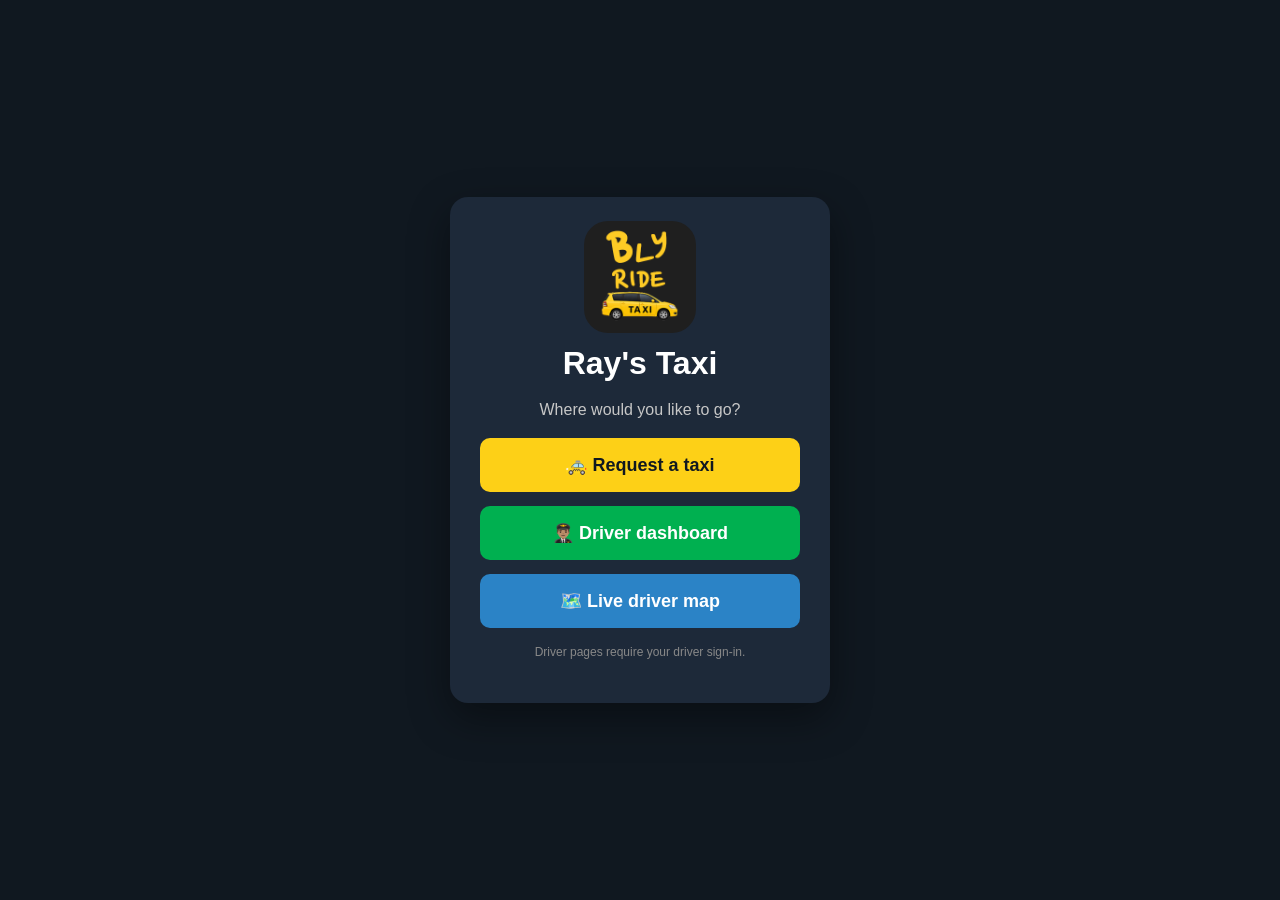
<file: app.html>
<!DOCTYPE html>
<html lang="en">
<head>
    <meta charset="UTF-8">
    <meta name="viewport" content="width=device-width, initial-scale=1.0">
    <title>Ray's Taxi</title>
    <link rel="stylesheet" href="style.css">
    <link rel="manifest" href="manifest.webmanifest">
    <link rel="apple-touch-icon" href="pwa-icon-192.png">
    <meta name="theme-color" content="#101820">
</head>
<body>
    <main class="card app-home">
        <img class="app-home-icon" src="pwa-icon-192.png" alt="Ray's Taxi">
        <h1>Ray's Taxi</h1>
        <p>Where would you like to go?</p>

        <a class="app-home-link customer-entry" href="index.html">🚕 Request a taxi</a>
        <a class="app-home-link driver-entry" href="driver-login.html">👨🏽‍✈️ Driver dashboard</a>
        <a class="app-home-link map-entry" href="driver-map.html">🗺️ Live driver map</a>

        <p class="small">Driver pages require your driver sign-in.</p>
    </main>
    <script src="pwa.js"></script>
</body>
</html>
</file>
<file: style.css>
body{

margin:0;
font-family:Arial,Helvetica,sans-serif;
background:#101820;
color:white;

display:flex;
justify-content:center;
align-items:center;

height:100vh;

}

.card{

width:90%;
max-width:380px;

background:#1d2939;

padding:30px;

border-radius:18px;

box-sizing:border-box;

text-align:center;

box-shadow:0 15px 40px rgba(0,0,0,.4);

}

.app-menu-link{
display:inline-block;
color:#c7c7c7;
font-size:14px;
text-decoration:none;
}

.app-menu-link:hover{
color:white;
}

.driver-menu-link{
margin-bottom:10px;
}

.map-menu-link{
margin-left:14px;
}

.app-home{
padding-top:24px;
}

.app-home-icon{
display:block;
width:112px;
height:112px;
margin:0 auto 12px;
border-radius:24px;
}

.app-home-link{
display:block;
padding:16px;
margin-top:14px;
border-radius:10px;
color:#101820;
font-size:18px;
font-weight:bold;
text-decoration:none;
transition:.2s;
}

.app-home-link:hover{
transform:scale(1.02);
}

.customer-entry{
background:#fdd017;
}

.driver-entry{
background:#00b050;
color:white;
}

.map-entry{
background:#2b83c6;
color:white;
}

.logo{

font-size:60px;

}

h1{

margin-top:10px;
margin-bottom:5px;

}

p{

color:#c7c7c7;
line-height:1.5;

}

input{

    width:100%;
    padding:15px;
    font-size:17px;
    border:none;
    border-radius:10px;
    box-sizing:border-box;
    margin-top:20px;

}

.phone-row{

    display:flex;
    width:100%;
    margin-top:20px;
    gap:8px;

}

.phone-row select{

    width:42%;
    padding:15px 8px;
    font-size:15px;
    border:none;
    border-radius:10px;
    box-sizing:border-box;
    background:white;
    color:black;

}

.phone-row input{

    width:58%;
    margin-top:0;

}

button{

width:100%;

padding:16px;

margin-top:20px;

border:none;

border-radius:10px;

background:#fdd017;

color:black;

font-size:18px;

font-weight:bold;

cursor:pointer;

transition:.2s;

}

button:hover{

transform:scale(1.02);

}

button:disabled{

background:#555;

color:#999;

cursor:not-allowed;

transform:none;

}

#status{

margin-top:20px;

font-size:15px;

line-height:1.6;

}

.small{

margin-top:15px;

font-size:12px;

color:#888;

}

.location-button{
background:#00b050;
color:white;
}

.service-notice{
margin:18px 0 2px;
padding:12px 14px;
border-radius:12px;
background:#304259;
border-left:5px solid #fdd017;
border-right:5px solid #fdd017;
text-align:center;
}

.service-notice-closed{
background:#4a2429;
border-left-color:#ff5c5c;
border-right-color:#ff5c5c;
}

.service-notice p{
margin:5px 0 0;
font-size:14px;
color:#ffffff;
}

.ride-status{
padding-top:8px;
}

.ride-status h2{
margin:12px 0 8px;
font-size:24px;
}

.ride-status p{
margin:0;
}

.driver-card{
display:flex;
align-items:center;
gap:14px;
margin-top:20px;
padding:14px;
border-radius:14px;
background:#142333;
text-align:left;
}

.driver-card-image{
width:76px;
height:76px;
flex:0 0 76px;
object-fit:cover;
border-radius:50%;
border:2px solid #fdd017;
background:#304259;
}

.driver-card-details{
min-width:0;
}

.driver-card-label{
margin:0 0 4px !important;
font-size:11px;
font-weight:bold;
letter-spacing:.08em;
color:#fdd017 !important;
}

.driver-card h3{
margin:0 0 5px;
font-size:19px;
}

.driver-card-details > p:not(.driver-card-label){
margin:3px 0 !important;
font-size:14px;
}

.driver-card-licence{
display:inline-block;
margin-top:6px;
padding:4px 8px;
border-radius:999px;
background:#087c40;
color:#e0ffec;
font-size:12px;
font-weight:bold;
}

.ride-icon{
font-size:58px;
animation:taxi-bob 1.5s ease-in-out infinite;
}

.ride-note{
margin-top:24px !important;
font-size:13px;
color:#888;
}

.live-tracking{
margin-top:22px;
padding:14px;
border-radius:12px;
background:#142333;
text-align:left;
}

.live-tracking h3{
margin:0 0 12px;
font-size:17px;
color:white;
}

#customerMap{
height:250px;
border-radius:10px;
overflow:hidden;
}

.live-tracking #trackingStatus{
margin-top:10px;
font-size:13px;
}

.center-customer-driver{
width:auto;
margin-top:10px;
padding:10px 12px;
background:#00b050;
color:white;
font-size:14px;
}

.cancel-request{
margin-top:22px;
background:#9f2c2c;
color:white;
font-size:16px;
}

.finish-ride{
margin-top:22px;
background:#00b050;
color:white;
font-size:16px;
}

@keyframes taxi-bob{
50%{ transform:translateY(-5px); }
}

/* Driver dashboard */
.driver-page{
display:block;
height:auto;
min-height:100vh;
}

.driver-page #requests{
max-width:1440px;
margin:0 auto;
padding:24px 16px 40px;
}

.dashboard-heading{
display:flex;
align-items:center;
justify-content:space-between;
gap:16px;
}

.dashboard-heading h1{ margin:0; }

.dashboard-map-status{
margin:8px 0 0;
font-size:14px;
}

.device-mode-controls{
display:flex;
gap:8px;
flex-wrap:wrap;
justify-content:flex-end;
}

.device-mode{
width:auto;
margin:0;
padding:10px 12px;
background:#304259;
color:white;
font-size:14px;
white-space:nowrap;
}

.device-mode.is-active{
background:#00b050;
}

.logout-button{
background:#9f2c2c;
}

.drive-mode-link{
display:inline-flex;
align-items:center;
text-decoration:none;
background:#2b83c6;
}

.history-link{
display:inline-flex;
align-items:center;
text-decoration:none;
background:#6a3fa0;
}

.dashboard-workspace{
display:grid;
grid-template-columns:minmax(0, 1.25fr) minmax(380px, .95fr);
align-items:start;
gap:16px;
margin-top:16px;
}

.dashboard-map-panel{
position:relative;
position:sticky;
top:16px;
min-width:0;
}

.dashboard-map-panel #driverMap{
height:calc(100vh - 150px);
min-height:520px;
max-height:820px;
}

.fleet-driver-icon{
background:transparent;
border:0;
text-align:center;
}

.fleet-driver-car{
display:inline-block;
width:58px;
height:42px;
object-fit:contain;
filter:drop-shadow(0 3px 3px rgba(0,0,0,.5));
}

.fleet-driver-name{
display:block;
width:max-content;
max-width:110px;
margin:2px 0 0 50%;
padding:2px 7px;
transform:translateX(-50%);
overflow:hidden;
border-radius:999px;
background:#101820;
color:#fff;
box-shadow:0 2px 7px rgba(0,0,0,.4);
font-size:12px;
font-weight:700;
line-height:17px;
text-overflow:ellipsis;
white-space:nowrap;
}

.map-note{
margin:9px 0 0;
font-size:13px;
color:#aeb9c5;
}

.dashboard-map-panel .center-driver{
position:absolute;
top:12px;
right:12px;
z-index:500;
box-shadow:0 3px 12px rgba(0,0,0,.3);
}

.dashboard-requests{
min-width:0;
}

.dashboard-requests h2{
margin:0;
font-size:21px;
}

.map-page-link,
.back-link{
display:inline-block;
color:#fff;
text-decoration:none;
font-weight:bold;
}

.map-page-link{
padding:10px 14px;
border-radius:10px;
background:#304259;
}

.driver-page .alert-toggle{
width:auto;
margin:0;
padding:10px 14px;
background:#304259;
color:white;
font-size:14px;
white-space:nowrap;
}

.driver-page .request{
background:#1d2939;
margin:16px 0;
padding:20px;
border-radius:14px;
border-left:6px solid var(--ride-colour, #304259);
box-shadow:0 10px 28px rgba(0,0,0,.22);
cursor:pointer;
}

.new-request{
outline:3px solid #fdd017;
animation:new-request-pulse 1.2s ease-in-out 3;
}

.new-request-label{
display:inline-block;
padding:5px 9px;
border-radius:999px;
background:#fdd017;
color:#101820;
font-size:12px;
font-weight:bold;
}

.request-card-top{
display:flex;
align-items:center;
justify-content:space-between;
gap:12px;
min-height:28px;
}

@keyframes new-request-pulse{
50%{ box-shadow:0 0 0 8px rgba(253,208,23,.22), 0 10px 28px rgba(0,0,0,.22); }
}

.request-heading{
display:flex;
align-items:center;
justify-content:space-between;
gap:12px;
}

.request-name-row{
margin-top:4px;
}

.driver-page .request h2{
margin:0;
font-size:22px;
}

.ride-colour-dot{
display:inline-block;
width:12px;
height:12px;
margin-right:6px;
border-radius:50%;
background:var(--ride-colour, #304259);
box-shadow:0 0 0 2px rgba(255,255,255,.18);
}

.driver-page .request p{
margin:12px 0 0;
}

.request-meta{
display:flex;
flex-wrap:wrap;
gap:7px 18px;
margin-top:10px;
color:#c7c7c7;
font-size:15px;
}

.request-meta span{
white-space:nowrap;
}

.request-meta .trip-meter{
color:#fdd017;
font-weight:bold;
}

.request-detail-link{
color:inherit;
text-decoration:none;
border-radius:7px;
transition:background-color .15s ease, color .15s ease;
}

.request-detail-link:hover,
.request-detail-link:focus-visible{
background:#304259;
color:#fff;
outline:none;
}

.request-meta .request-detail-link{
display:inline-block;
padding:5px 7px;
margin:-5px -7px;
}

.passenger-message-link{
display:inline-block;
padding:4px 6px;
margin:-4px -6px;
}

.request-detail-disabled{
color:#8995a3;
}

.request-footer{
display:block;
margin-top:14px;
}

.status{
display:inline-block;
padding:6px 10px;
border-radius:999px;
font-size:13px;
font-weight:bold;
background:#56606e;
}

.status-waiting{ background:#a66d00; color:#fff7d1; }
.status-accepted{ background:#087c40; color:#e0ffec; }
.status-en-route{ background:#1769aa; color:#e5f3ff; }
.status-arrived{ background:#6a3fa0; color:#f1e6ff; }
.status-picked-up{ background:#00796b; color:#e0fffb; }
.status-completed{ background:#4c5a64; color:#eef2f4; }
.status-timed-out{ background:#63322a; color:#ffe9e5; }

.request-actions{
display:flex;
gap:10px;
margin:0;
}

.action{
display:inline-flex;
align-items:center;
justify-content:center;
width:44px;
height:44px;
padding:0;
border-radius:10px;
background:#304259;
color:white;
font-size:20px;
text-decoration:none;
}

.action:hover{ background:#3c526e; }
.action.is-disabled{ opacity:.45; cursor:not-allowed; }

.driver-page .ride-step{
width:100%;
min-width:44px;
padding:12px 16px;
margin:0;
background:#00b050;
color:white;
}

.dashboard-map-focused .service-control,
.dashboard-map-focused .dashboard-requests{
display:none;
}

.dashboard-map-focused .dashboard-workspace{
display:block;
}

.dashboard-map-focused .dashboard-map-panel{
position:relative;
top:auto;
}

.dashboard-map-focused .dashboard-map-panel #driverMap{
height:calc(100vh - 150px);
max-height:none;
}

/* Live driver map */
.map-layout{
max-width:1000px;
margin:0 auto;
padding:20px 16px 40px;
}

.map-header{
display:flex;
align-items:center;
justify-content:space-between;
gap:16px;
margin-bottom:16px;
}

.map-header h1{
margin:8px 0 0;
}

.map-header p{
margin:8px 0 0;
}

.center-driver{
width:auto;
margin:0;
padding:12px 14px;
background:#00b050;
color:white;
white-space:nowrap;
}

.center-driver.follow-paused,
.center-customer-driver.follow-paused{
background:#fdd017;
color:#101820;
}

#driverMap{
height:min(58vh, 560px);
min-height:360px;
border-radius:14px;
overflow:hidden;
box-shadow:0 10px 28px rgba(0,0,0,.28);
}

.active-pickups{
margin-top:18px;
padding:18px;
border-radius:14px;
background:#1d2939;
}

.active-pickups h2{
margin:0 0 12px;
font-size:20px;
}

.pickup-list-item{
display:flex;
align-items:center;
justify-content:space-between;
gap:12px;
width:100%;
margin:8px 0 0;
}

.pickup-focus{
width:auto;
flex:1;
display:flex;
align-items:center;
justify-content:space-between;
gap:12px;
margin:0;
padding:12px;
background:#304259;
color:white;
font-size:16px;
text-align:left;
}

.pickup-focus small{
font-size:13px;
color:#c7c7c7;
}

.navigate-link{
display:inline-flex;
align-items:center;
justify-content:center;
padding:12px;
border-radius:10px;
background:#00b050;
color:white;
font-weight:bold;
font-size:14px;
text-decoration:none;
white-space:nowrap;
}

/* Driver-controlled, public booking-page status. */
.service-control{
display:grid;
grid-template-columns:1fr auto;
gap:10px 16px;
margin:0 0 16px;
padding:16px;
border-radius:14px;
background:#1d2939;
}

.service-control h2,
.service-control p{
margin:0;
}

.service-control p{
font-size:13px;
}

.service-availability{
display:flex;
align-items:center;
gap:8px;
font-weight:bold;
white-space:nowrap;
}

.service-availability input{
width:auto;
margin:0;
accent-color:#00b050;
}

.service-control textarea{
grid-column:1 / -1;
box-sizing:border-box;
width:100%;
resize:vertical;
min-height:64px;
padding:12px;
border:0;
border-radius:10px;
font:inherit;
}

.save-service-status{
width:auto;
margin:0;
padding:12px 14px;
background:#fdd017;
}

.service-status-saved{
align-self:center;
}

/* Private driving screen: anonymous request dots and manual corner-pickup trip meter. */
.drive-mode-layout{
max-width:1100px;
margin:0 auto;
padding:16px;
}

.drive-mode-header{
display:flex;
align-items:center;
justify-content:space-between;
gap:12px;
margin-bottom:12px;
}

#driveMap{
height:min(62vh, 620px);
min-height:360px;
border-radius:14px;
overflow:hidden;
box-shadow:0 10px 28px rgba(0,0,0,.28);
}

.drive-status,
.drive-mode-note{
margin:10px 0 0;
font-size:14px;
color:#c7c7c7;
}

.manual-trip-card{
display:flex;
align-items:center;
justify-content:space-between;
gap:16px;
margin-top:16px;
padding:16px;
border-radius:14px;
background:#1d2939;
}

.manual-trip-card p{
margin:0;
}

.manual-trip-label{
font-size:12px;
font-weight:bold;
letter-spacing:.08em;
color:#fdd017 !important;
}

.manual-trip-card strong{
display:block;
margin:3px 0;
font-size:30px;
color:white;
}

.manual-trip-start{
width:auto;
margin:0;
padding:14px 18px;
background:#00b050;
color:white;
white-space:nowrap;
}

.manual-trip-stop{
background:#9f2c2c;
}

/* Completed/cancelled ride records */
.history-layout{
max-width:900px;
margin:0 auto;
padding:24px 16px 40px;
}

.history-header h1{
margin:12px 0 6px;
}

.history-header p{
margin:0;
}

.history-list{
margin-top:20px;
}

.history-card{
margin-top:12px;
padding:16px;
border-radius:14px;
background:#1d2939;
border-left:6px solid #4c5a64;
}

.history-cancelled,
.history-timed-out{
border-left-color:#9f2c2c;
}

.history-card-top{
display:flex;
align-items:center;
justify-content:space-between;
gap:12px;
}

.history-card h2{
margin:0;
font-size:20px;
}

.history-card > p{
margin:9px 0 0;
color:#c7c7c7;
}

.history-details{
display:flex;
flex-wrap:wrap;
gap:8px 18px;
margin-top:12px;
font-size:14px;
color:#c7c7c7;
}

.history-details strong{
color:#fdd017;
}

@media (max-width:480px){
.dashboard-heading{ align-items:flex-start; flex-direction:column; }
.device-mode-controls{ justify-content:flex-start; }
.map-header{ align-items:flex-start; flex-direction:column; }
.request-heading{ align-items:flex-start; flex-direction:column; }
.request-actions{ grid-template-columns:1fr; }
.request-footer{ align-items:stretch; flex-direction:column; }
.request-footer .ride-step{ width:100%; }
.manual-trip-card{ align-items:stretch; flex-direction:column; }
.manual-trip-start{ width:100%; }
.service-control{ grid-template-columns:1fr; }
.service-availability{ justify-content:flex-start; }
}

@media (max-width:900px){
.dashboard-workspace{ grid-template-columns:1fr; }
.dashboard-map-panel{ position:relative; top:auto; }
.dashboard-map-panel #driverMap{ height:46vh; min-height:300px; }
.dashboard-map-focused .dashboard-map-panel #driverMap{ height:calc(100vh - 190px); min-height:420px; }
}
</file>
